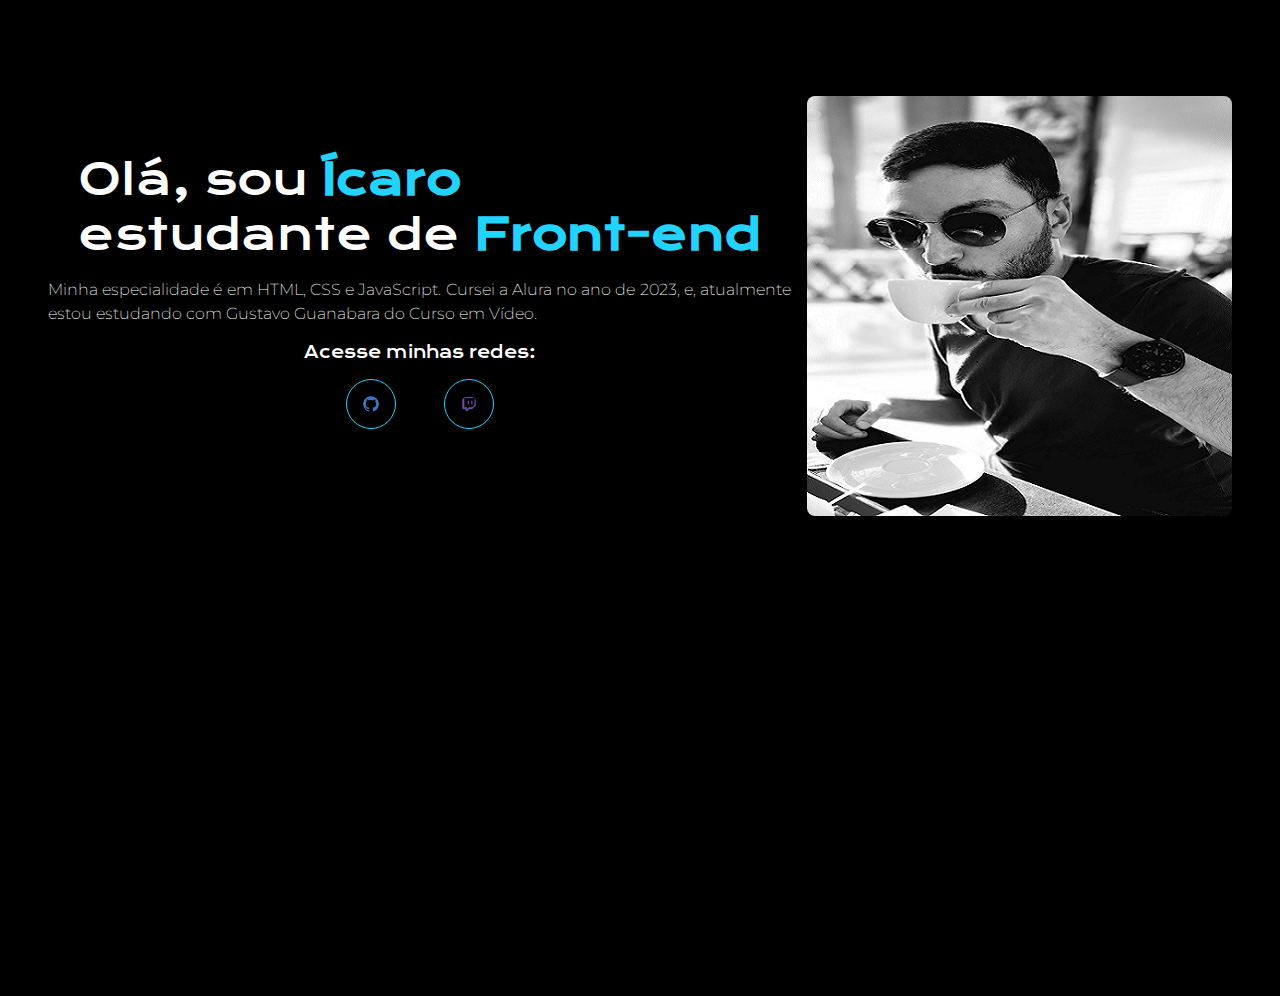
<file: index.html>
<!DOCTYPE html>
<html lang="pt-br">
<head>
    <meta charset="UTF-8">
    <meta name="viewport" content="width=device-width, initial-scale=1.0">
    <link rel="shortcut icon" href="assets/favicon.png" type="image/x-icon">
    <link rel="stylesheet" href="styles/style.css">
    <title>Portfolio</title>
</head>
<body>
    
    <main class="principal">
        <section class="principal-secao">
            <h1 class="principal-secao-titulo">Olá, sou <strong class="destaque">Ícaro</strong><br>estudante de <strong class="destaque">Front-end</strong></h1>
            <h2 class="principal-secao-subtitulo"></h2>
            <p class="principal-secao-texto">Minha especialidade é em HTML, CSS e JavaScript. Cursei a Alura no ano de 2023, e, atualmente estou estudando com Gustavo Guanabara do Curso em Vídeo.</p>
            <div class="principal-secao-social">
                <h2 class="principal-secao-social-titulo">Acesse minhas redes:</h2>
                <div class="principal-secao-social-icones">
                    <a href="https://github.com/icaro-soares" target="_blank">
                        <img src="./assets/github.png" alt="Logo do github" class="git">
                    </a>
                    <a href="https://www.instagram.com/icarosoaresofficial/" target="_blank">
                        <img src="./assets/twitch.png" alt="Logo da twitch" class="twitch">
                    </a>
                </div>
            </div>
        </section>
        <picture>
            <source media="(min-width: 600px)" srcset="assets/icaro.png">
            <img src="assets/icaro-png.png" alt="foto de Ícaro" class="principal-secao-img">
        </picture>
    </main>
    
</body>
</html>
</file>
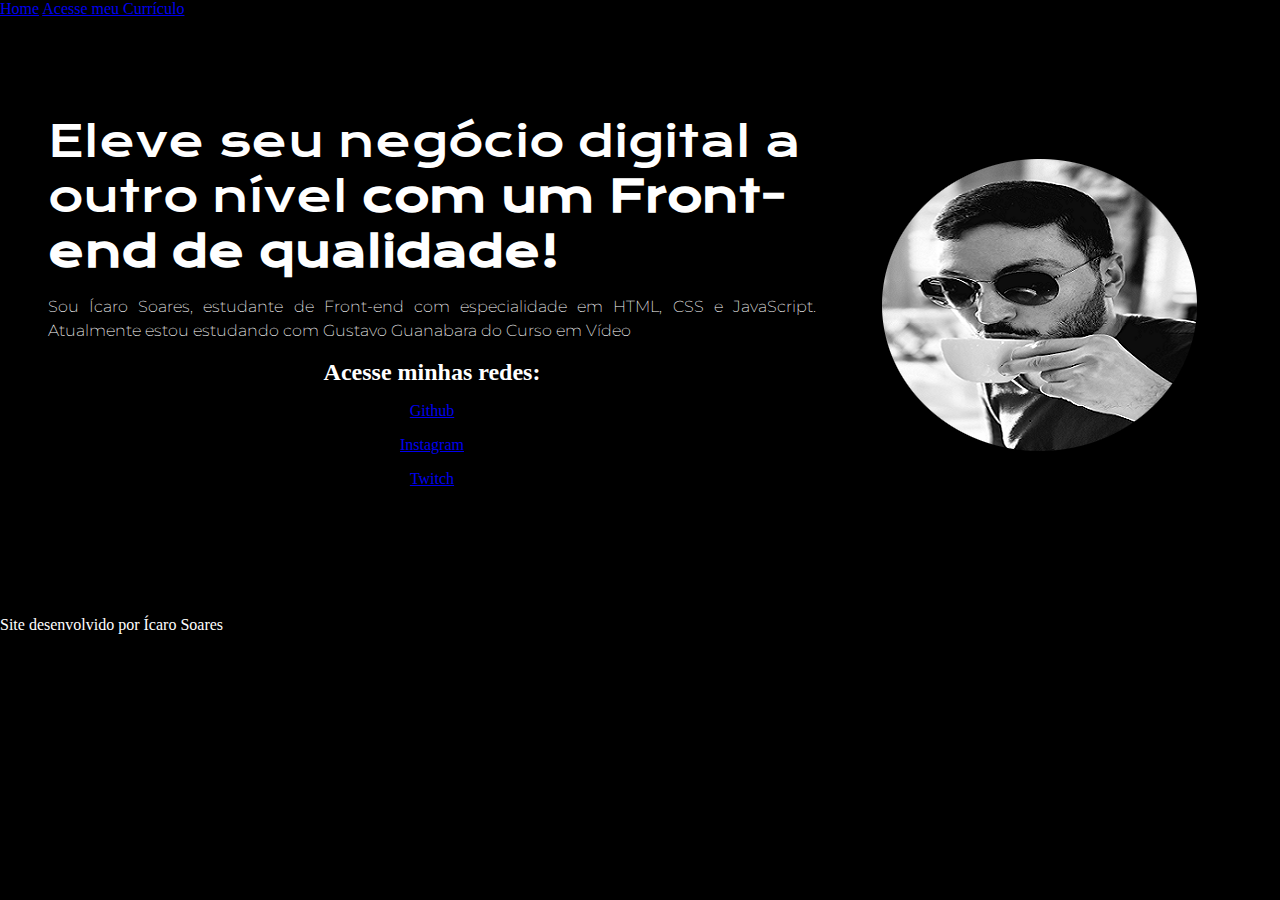
<file: pages/index.html>
<!DOCTYPE html>
<html lang="pt-br">
<head>
    <meta charset="UTF-8">
    <meta name="viewport" content="width=device-width, initial-scale=1.0">
    <link rel="stylesheet" href="../styles/style.css">
    <title>Portfolio</title>
</head>
<body>
    <header class="cabecalho">
        <nav class="cabecalho-navegacao">
            <a href="#" class="cabecalho-navegacao-link">Home</a>
            <a href="#" class="cabecalho-navegacao-link">Acesse meu Currículo</a>
        </nav>
    </header>
    <main class="principal">
        <section class="principal-secao">
            <h1 class="principal-secao-titulo">Eleve seu negócio digital a outro nível <strong>com um Front-end de qualidade!</strong></h1>
            <p class="principal-secao-texto">Sou Ícaro Soares, estudante de Front-end com especialidade em HTML, CSS e JavaScript. Atualmente estou estudando com Gustavo Guanabara do Curso em Vídeo</p>
            <div class="principal-secao-social">
                <h2 class="principal-secao-social-links">Acesse minhas redes:</h2>
                <a href="#" class="principal-secao-social-links-link" id="github">
                    Github
                </a>
                <a href="#" class="principal-secao-social-links-link" id="insta">
                    Instagram
                </a>
                <a href="#" class="principal-secao-social-links-link" id="twitch">
                    Twitch
                </a>
            </div>
        </section>
        <img src="../assets/icaro-png.png" alt="foto de Ícaro" class="principal-secao-img">
    </main>
    <footer class="rodape">
        <p class="rodape-texto">Site desenvolvido por Ícaro Soares</p>
    </footer>
</body>
</html>
</file>
<file: styles/style.css>
@charset "UTF-8";
@import url('https://fonts.googleapis.com/css2?family=Krona+One&family=Montserrat:ital,wght@0,100..900;1,100..900&display=swap');

:root {
    --fonte1: 'Montserrat', sans-serif;
    --fonte2: 'Krona One', sans-serif;
    --cor1: #22D4FD;
    --cor2: #272727;
}

* {
    margin: 0;
    padding: 0;
    box-sizing: border-box;
}

body {
    height: 100vh;
    background-color: black;
    color: white;
}

.principal {
    margin: 4em 2em;
    display: flex;
    flex-direction: column-reverse;
}

.principal-secao {
    display: flex;
    flex-direction: column;
    align-items: center;
}

.principal-secao-titulo {
    font: 400 1.2em var(--fonte2);
}

.destaque {
    color: var(--cor1);
}

.principal-secao-texto {
    text-align: justify;
    font: 200 1em var(--fonte1);
    line-height: 1.5em;
    margin: 1em 0;
}

.principal-secao-social {
    margin-bottom: 2em;
    display: flex;
    flex-direction: column;
    align-items: center;
    gap: 1em;
}

.principal-secao-social-titulo {
    font: 400 1em var(--fonte2);
}

.principal-secao-social-icones {
    display: flex;
    flex-direction: row;
    align-items: center;
    gap: 3em;
}

.git,
.twitch {
    border: 1px solid var(--cor1);
    border-radius: 50%;
    padding: 1em;
}

@media screen and (min-width: 600px) {
    .principal {
        margin: 6em 3em;
        display: flex;
        flex-direction: row;
        align-items: center;
        justify-content: space-between;
        gap: 1em;
    }
    .principal-secao-texto {
        display: flex;
        flex-direction: column;
        align-items: center;
        justify-content: space-between;
        gap: .8em;        
    }
    .principal-secao-titulo {
        font-size: 2.7em;
    }
    .principal-secao-img {
        border-radius: .5em;
    }
    .principal-secao-social-links-link:hover {
        background-color: var(--cor2);
        transition: .3s;
    }
}
</file>
